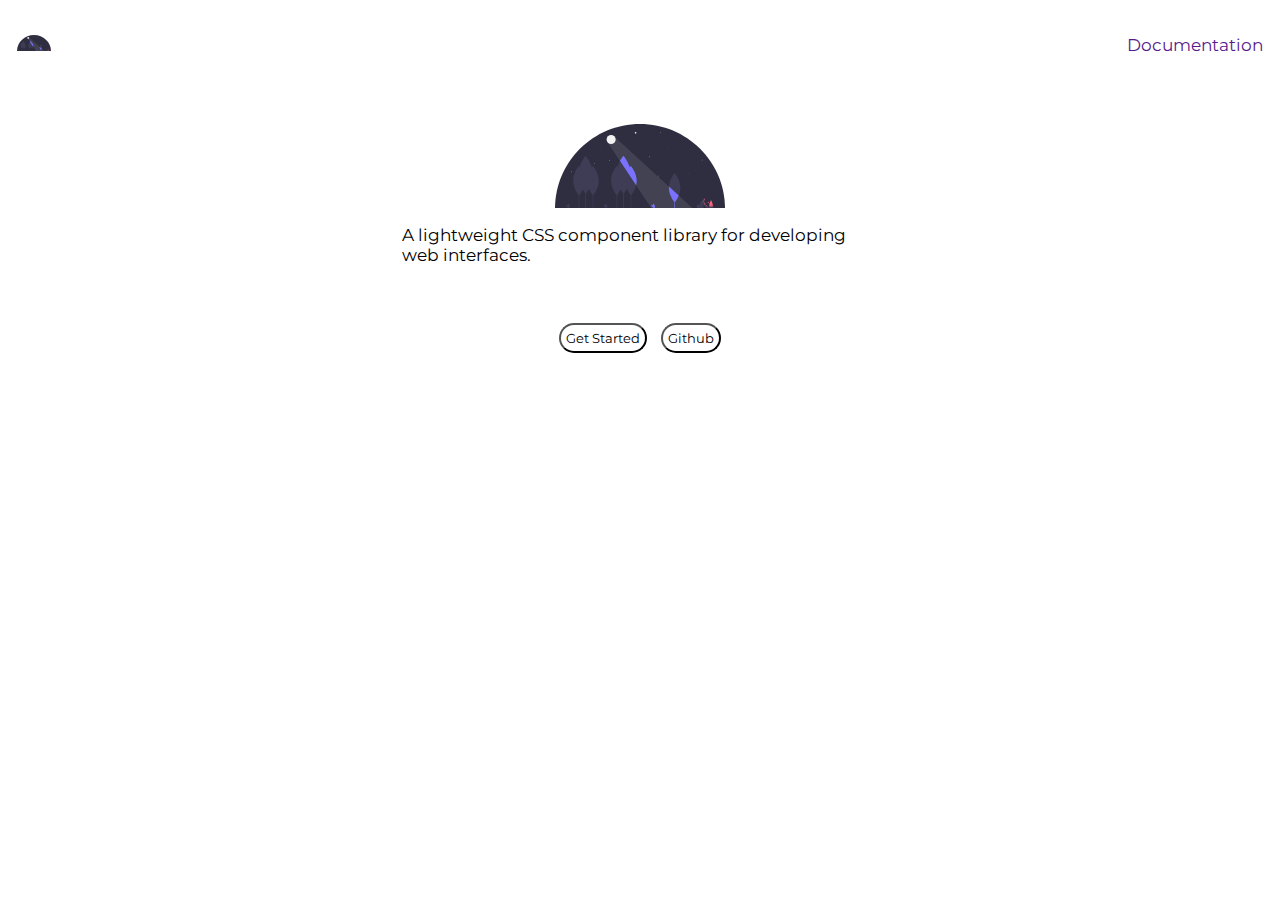
<file: index.html>
<!DOCTYPE html>
<html lang="en">

<head>
    <meta charset="UTF-8">
    <meta name="viewport" content="width=device-width, initial-scale=1.0">
    <meta http-equiv="X-UA-Compatible" content="ie=edge">
    <link rel="stylesheet" href="index.css">
    <link rel="stylesheet" href="">
    <title>Zhvox UI</title>
</head>

<body>
    <header>
        <a class="header-links logo" href="../index.html"><span><img class="logo--img"
                    src="./assets/images/logo2new.svg"></img></span></a>
        <a class="documentaion-link" href=""> Documentation</a>
    </header>

    <section class="hero">
        <img class="hero--img" src="./assets/images/logo2new.svg"></img>
        <p class="
        hero--text">A lightweight CSS component library for developing web interfaces.</p>
    </section>

    <div class="buttons">
        <a href="./pages/usage.html"><button class="btn-round">Get Started</button></a>
        <a href=""><button class="btn-round">Github</button></a>
    </div>

</body>

</html>
</file>
<file: index.css>
@import url('https://fonts.googleapis.com/css2?family=Montserrat:wght@300&display=swap');



*{
    box-sizing: border-box;
    padding: 0;
    margin:0;
    font-family: "Montserrat", sans-serif;
    list-style: none;
    text-decoration: none;
}


html {
    font-size: 17px;
  }
  
header{
    display: flex;
    justify-content: space-between;
    flex-wrap: wrap;
    align-items: center;
    height: 10vh;
    /* order:0; */
    width:100%;
}


.logo{
    width:3rem;
    padding-left: 1rem;
}

.logo--img{
    width:100%;
}


.documentaion-link{
    padding-right: 1rem;
}

.hero{
    display:flex;
    
    flex-direction: column;
    align-items: center;
    padding:2rem;
    max-width:35rem;
    margin:0 auto;
}

.hero--img{
   width:10rem;
   /* minwidth: 6rem; */
}

.hero--text{
    padding:1rem;
    max-width:30rem;
}

.buttons{
    display: flex;
    flex-wrap: wrap;
    justify-content: center;
}

.btn-round{
    background-color: transparent;
    padding:.3rem;
    margin: .4rem;
    border-radius: 1rem;
    cursor: pointer;
}

.icon{
    padding-left: 1rem;
}

.side-navbar{
    display: none;
}
</file>
